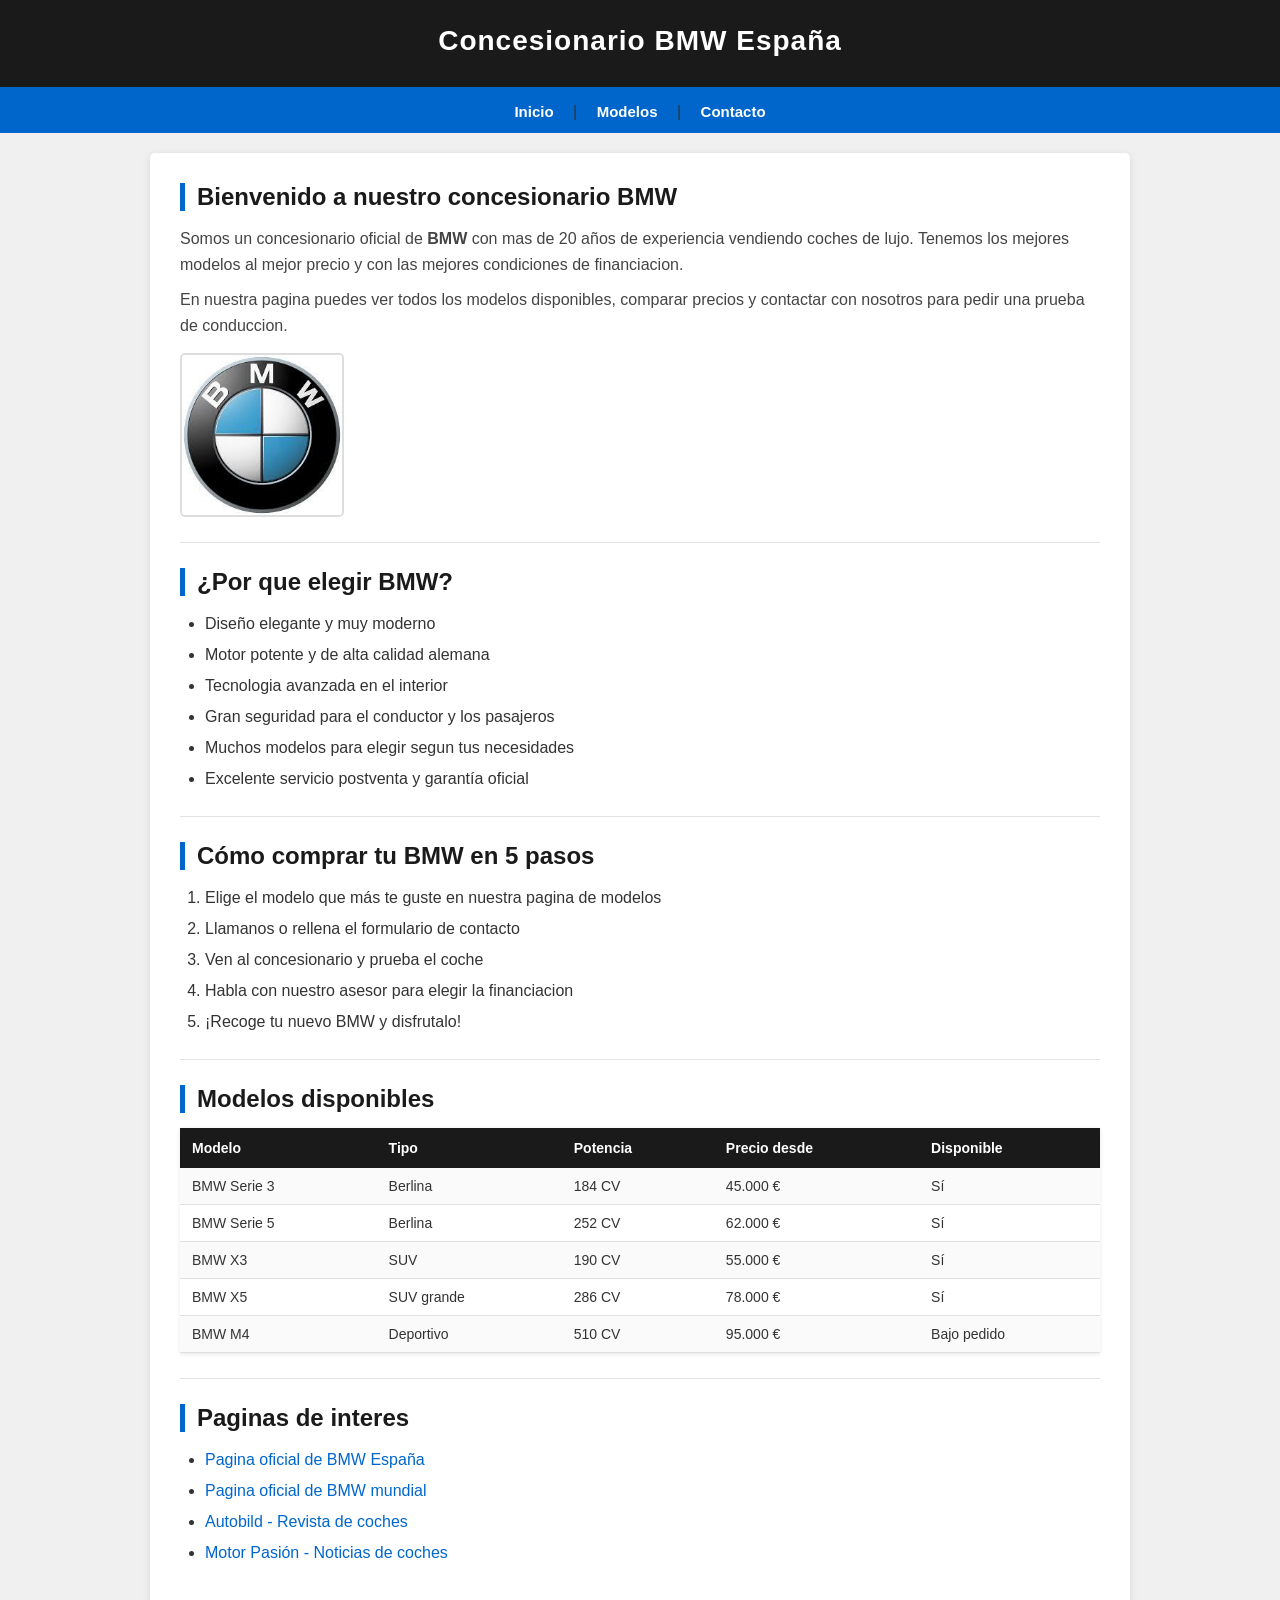
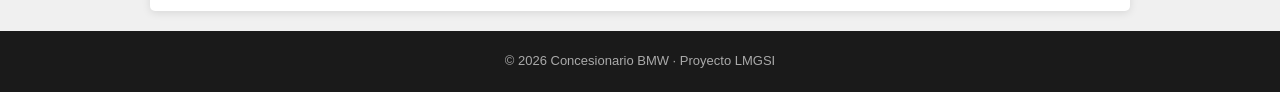
<file: hectorPintoDiaz/index.html>
<!DOCTYPE html>
<html lang="es">
<head>
	<meta charset="UTF-8">
	<title>Inicio</title>
	<link rel="icon" href="img/favicon.ico">
	<link rel="stylesheet" href="css/estilos.css">
	<script src="js/script.js"></script>
</head>
<body>
	<header>
		<div id="header-contenido">
			<h1>Concesionario BMW España</h1>
		</div>
	</header>
	<nav>
		<a href="index.html">Inicio</a> |
		<a href="modelos.html">Modelos</a> |
		<a href="contacto.html">Contacto</a>
	</nav>
	<main>
		<section>
			<h2>Bienvenido a nuestro concesionario BMW</h2>
			<p>Somos un concesionario oficial de <strong>BMW</strong> con mas de 20 años de experiencia vendiendo coches de lujo. Tenemos los mejores modelos al mejor precio y con las mejores condiciones de financiacion.</p>
			<p>En nuestra pagina puedes ver todos los modelos disponibles, comparar precios y contactar con nosotros para pedir una prueba de conduccion.</p>
			<img src="img/logo-bmw.jpg" alt="Logo oficial de BMW" width="160">
		</section>
		<hr>
		<section>
			<h2>¿Por que elegir BMW?</h2>
			<ul>
				<li>Diseño elegante y muy moderno</li>
				<li>Motor potente y de alta calidad alemana</li>
				<li>Tecnologia avanzada en el interior</li>
				<li>Gran seguridad para el conductor y los pasajeros</li>
				<li>Muchos modelos para elegir segun tus necesidades</li>
				<li>Excelente servicio postventa y garantía oficial</li>
			</ul>
		</section>
		<hr>
		<section>
			<h2>Cómo comprar tu BMW en 5 pasos</h2>
			<ol>
				<li>Elige el modelo que más te guste en nuestra pagina de modelos</li>
				<li>Llamanos o rellena el formulario de contacto</li>
				<li>Ven al concesionario y prueba el coche</li>
				<li>Habla con nuestro asesor para elegir la financiacion</li>
				<li>¡Recoge tu nuevo BMW y disfrutalo!</li>
			</ol>
		</section>
		<hr>
		<section>
			<h2>Modelos disponibles</h2>
			<table>
				<tr>
					<th>Modelo</th>
					<th>Tipo</th>
					<th>Potencia</th>
					<th>Precio desde</th>
					<th>Disponible</th>
				</tr>
				<tr>
					<td>BMW Serie 3</td>
					<td>Berlina</td>
					<td>184 CV</td>
					<td>45.000 €</td>
					<td>Sí</td>
				</tr>
				<tr>
					<td>BMW Serie 5</td>
					<td>Berlina</td>
					<td>252 CV</td>
					<td>62.000 €</td>
					<td>Sí</td>
				</tr>
				<tr>
					<td>BMW X3</td>
					<td>SUV</td>
					<td>190 CV</td>
					<td>55.000 €</td>
					<td>Sí</td>
				</tr>
				<tr>
					<td>BMW X5</td>
					<td>SUV grande</td>
					<td>286 CV</td>
					<td>78.000 €</td>
					<td>Sí</td>
				</tr>
				<tr>
					<td>BMW M4</td>
					<td>Deportivo</td>
					<td>510 CV</td>
					<td>95.000 €</td>
					<td>Bajo pedido</td>
				</tr>
			</table>
		</section>
		<hr>
		<section>
			<h2>Paginas de interes</h2>
			<ul>
				<li><a href="https://www.bmw.es" target="_blank">Pagina oficial de BMW España</a></li>
				<li><a href="https://www.bmw.com" target="_blank">Pagina oficial de BMW mundial</a></li>
				<li><a href="https://www.autobild.es" target="_blank">Autobild - Revista de coches</a></li>
				<li><a href="https://www.motorpasion.com" target="_blank">Motor Pasión - Noticias de coches</a></li>
			</ul>
		</section>
	</main>
	<footer>
		<p>© 2026 Concesionario BMW · Proyecto LMGSI</p>
	</footer>
</body>
</html>
</file>
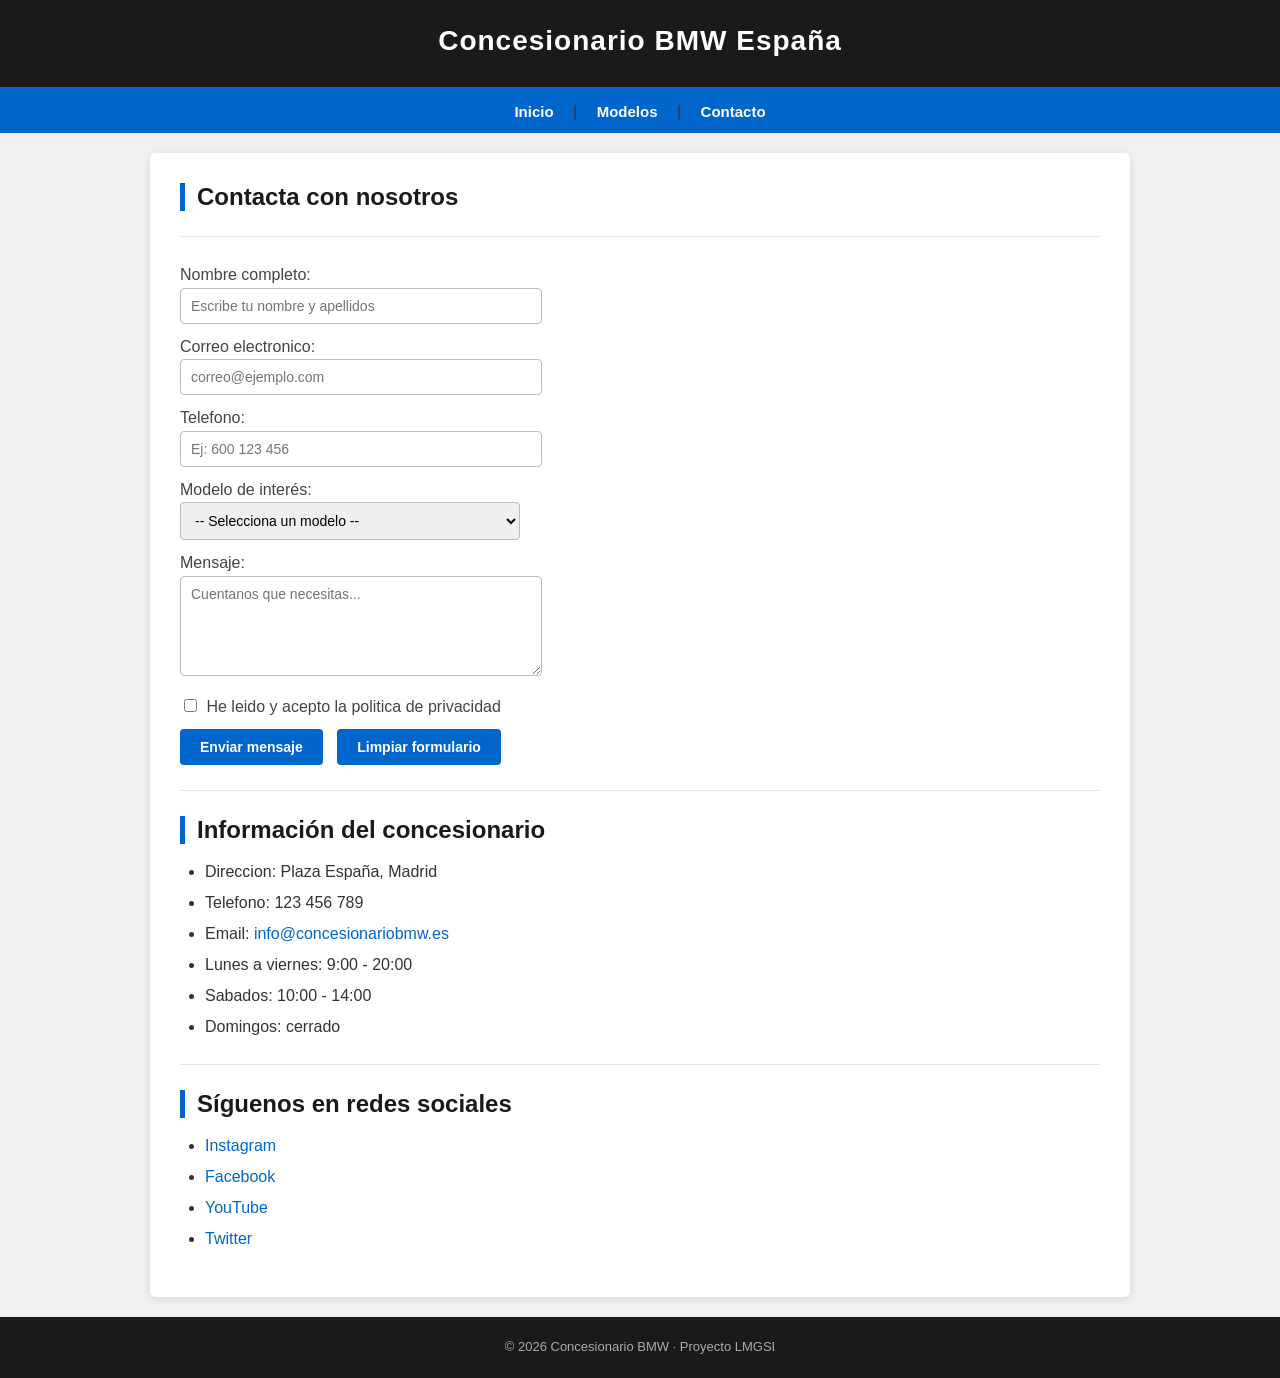
<file: hectorPintoDiaz/contacto.html>
<!DOCTYPE html>
<html lang="es">
<head>
	<meta charset="UTF-8">
	<title>Contacto</title>
	<link rel="icon" href="img/favicon.ico">
	<link rel="stylesheet" href="css/estilos.css">
	<script src="js/script.js"></script>
</head>
<body>
	<header>
		<div id="header-contenido">
			<h1>Concesionario BMW España</h1>
		</div>
	</header>
	<nav>
		<a href="index.html">Inicio</a> |
		<a href="modelos.html">Modelos</a> |
		<a href="contacto.html">Contacto</a>
	</nav>
	<main>
		<section>
			<h2>Contacta con nosotros</h2>
		</section>
		<hr>
		<section>
			<form id="formulario-contacto">
				<p>
					<label for="nombre">Nombre completo:</label><br>
					<input type="text" class="nombre" id="nombre" name="nombre" placeholder="Escribe tu nombre y apellidos">
				</p>
				<p>
					<label for="email">Correo electronico:</label><br>
					<input type="email" class="email" id="email" name="email" placeholder="correo@ejemplo.com">
				</p>
				<p>
					<label for="telefono">Telefono:</label><br>
					<input type="text" class="telefono" id="telefono" name="telefono" placeholder="Ej: 600 123 456">
				</p>
				<p>
					<label for="modelo">Modelo de interés:</label><br>
					<select id="modelo" name="modelo">
						<option value="">-- Selecciona un modelo --</option>
						<option value="serie3">BMW Serie 3 - 45.000 €</option>
						<option value="serie5">BMW Serie 5 - 62.000 €</option>
						<option value="x3">BMW X3 - 55.000 €</option>
						<option value="x5">BMW X5 - 78.000 €</option>
						<option value="m4">BMW M4 - 95.000 €</option>
					</select>
				</p>
				<p>
					<label for="mensaje">Mensaje:</label><br>
					<textarea id="mensaje" name="mensaje" rows="5" cols="45" placeholder="Cuentanos que necesitas..."></textarea>
				</p>
				<p>
					<input type="checkbox" class="politica-privacidad" id="politica-privacidad" name="politica-privacidad">
					<label for="politica-privacidad">He leido y acepto la politica de privacidad</label>
				</p>
				<p>
					<input type="submit" class="botones" value="Enviar mensaje" onclick="enviarFormulario()">
					<input type="reset" class="botones" value="Limpiar formulario" id="boton-limpiar">
				</p>
			</form>
		</section>
		<hr>
		<section>
			<h2>Información del concesionario</h2>
			<ul>
				<li>Direccion: Plaza España, Madrid</li>
				<li>Telefono: 123 456 789</li>
				<li>Email: <a href="mailto:info@concesionariobmw.es">info@concesionariobmw.es</a></li>
				<li>Lunes a viernes: 9:00 - 20:00</li>
				<li>Sabados: 10:00 - 14:00</li>
				<li>Domingos: cerrado</li>
			</ul>
		</section>
		<hr>
		<section>
			<h2>Síguenos en redes sociales</h2>
			<ul>
				<li><a href="https://www.instagram.com/bmw" target="_blank">Instagram</a></li>
				<li><a href="https://www.facebook.com/BMW" target="_blank">Facebook</a></li>
				<li><a href="https://www.youtube.com/bmw" target="_blank">YouTube</a></li>
				<li><a href="https://twitter.com/BMW" target="_blank">Twitter</a></li>
			</ul>
		</section>
	</main>
	<footer>
		<p>© 2026 Concesionario BMW · Proyecto LMGSI</p>
	</footer>
</body>
</html>
</file>
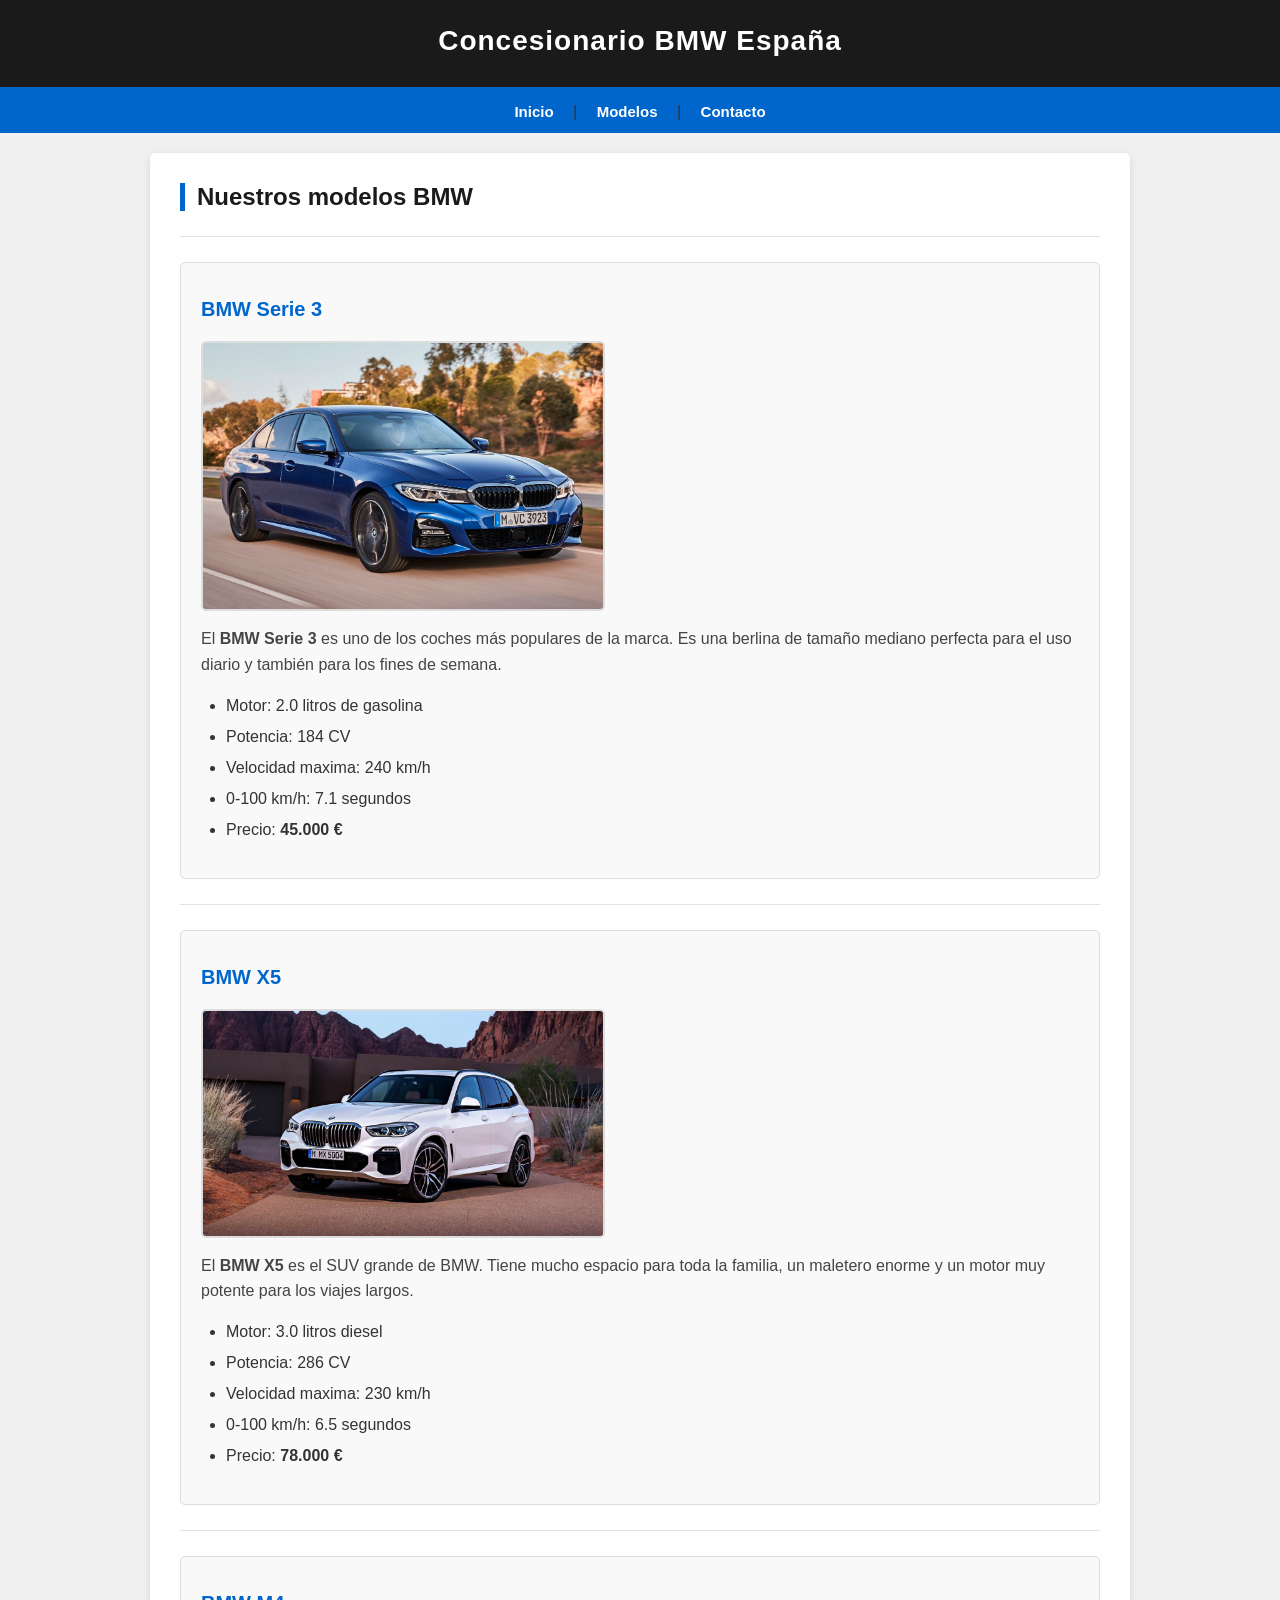
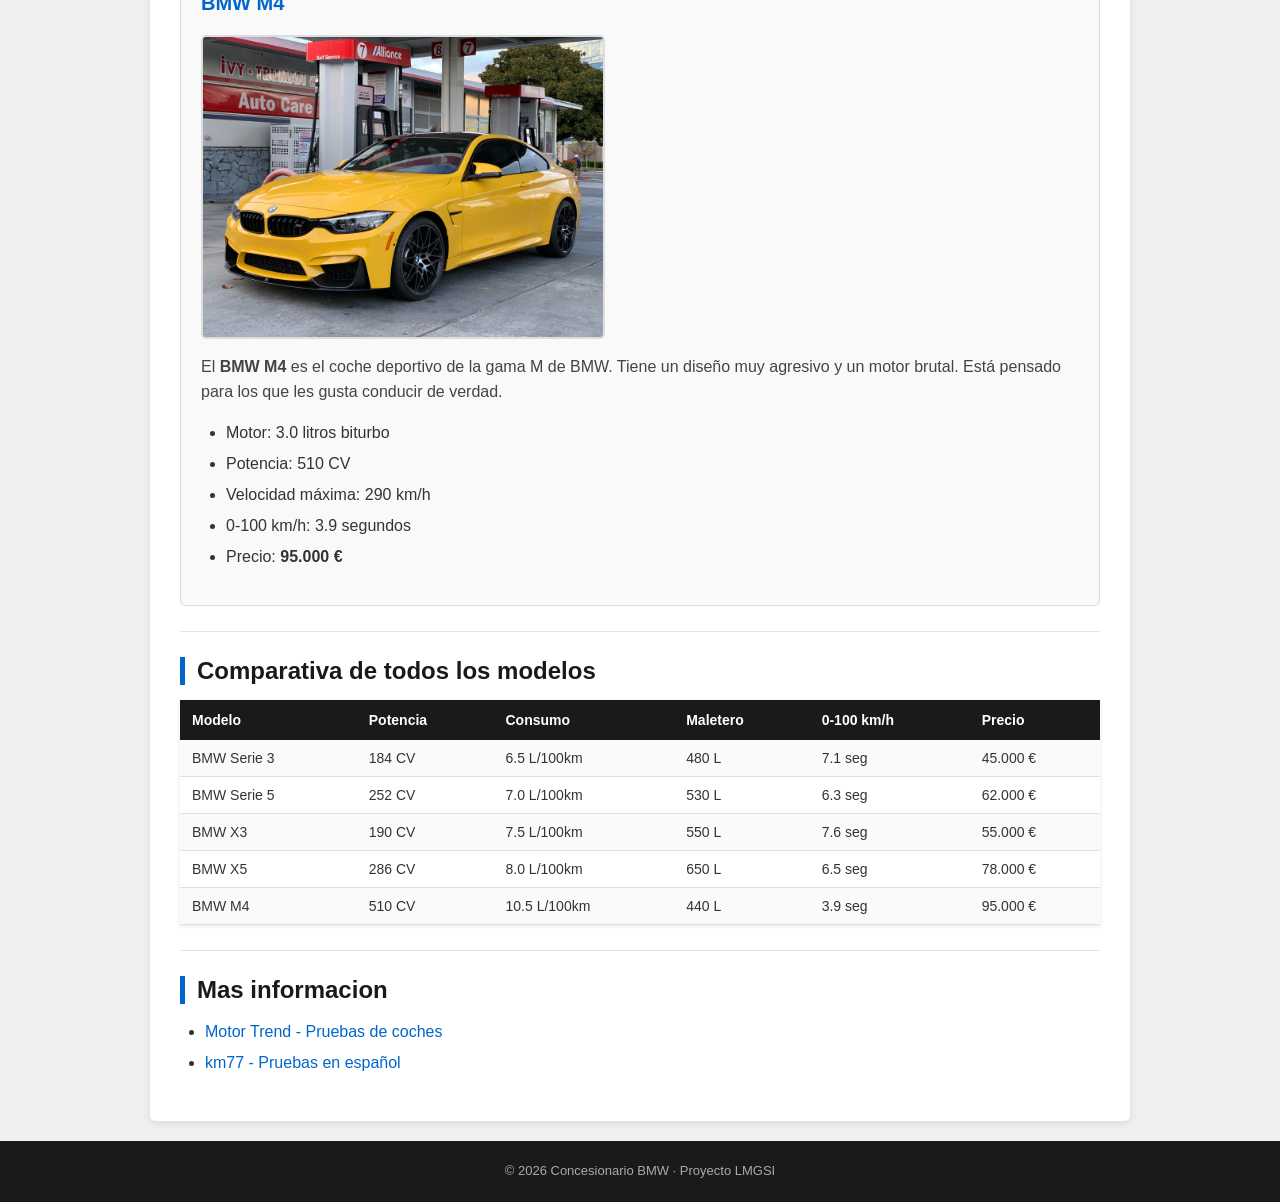
<file: hectorPintoDiaz/modelos.html>
<!DOCTYPE html>
<html lang="es">
<head>
	<meta charset="UTF-8">
	<title>Modelos</title>
	<link rel="icon" href="img/favicon.ico">
	<link rel="stylesheet" href="css/estilos.css">
	<script src="js/script.js"></script>
</head>
<body>
	<header>
		<div>
			<h1>Concesionario BMW España</h1>
		</div>
	</header>
	<nav>
		<a href="index.html">Inicio</a> |
		<a href="modelos.html">Modelos</a> |
		<a href="contacto.html">Contacto</a>
	</nav>
	<main>
		<section>
			<h2>Nuestros modelos BMW</h2>
		</section>
		<hr>
		<section class="modelos">
			<h3>BMW Serie 3</h3>
			<img src="img/bmw-serie-3-g20-azul.jpg" alt="Foto del BMW Serie 3 G20 azul" width="400">
			<p>El <strong>BMW Serie 3</strong> es uno de los coches más populares de la marca. Es una berlina de tamaño mediano perfecta para el uso diario y también para los fines de semana.</p>
			<ul>
				<li>Motor: 2.0 litros de gasolina</li>
				<li>Potencia: 184 CV</li>
				<li>Velocidad maxima: 240 km/h</li>
				<li>0-100 km/h: 7.1 segundos</li>
				<li>Precio: <strong>45.000 €</strong></li>
			</ul>
		</section>
		<hr>
		<section class="modelos">
			<h3>BMW X5</h3>
			<img src="img/bmw-x5-blanco-suv.jpg" alt="Foto del BMW X5 blanco SUV" width="400">
			<p>El <strong>BMW X5</strong> es el SUV grande de BMW. Tiene mucho espacio para toda la familia, un maletero enorme y un motor muy potente para los viajes largos.</p>
			<ul>
				<li>Motor: 3.0 litros diesel</li>
				<li>Potencia: 286 CV</li>
				<li>Velocidad maxima: 230 km/h</li>
				<li>0-100 km/h: 6.5 segundos</li>
				<li>Precio: <strong>78.000 €</strong></li>
			</ul>
		</section>
		<hr>
		<section class="modelos">
			<h3>BMW M4</h3>
			<img src="img/bmw-m4-competition-amarillo-deportivo.jpg" alt="Foto del BMW M4 Competition amarillo deportivo" width="400">
			<p>El <strong>BMW M4</strong> es el coche deportivo de la gama M de BMW. Tiene un diseño muy agresivo y un motor brutal. Está pensado para los que les gusta conducir de verdad.</p>
			<ul>
				<li>Motor: 3.0 litros biturbo</li>
				<li>Potencia: 510 CV</li>
				<li>Velocidad máxima: 290 km/h</li>
				<li>0-100 km/h: 3.9 segundos</li>
				<li>Precio: <strong>95.000 €</strong></li>
			</ul>
		</section>
		<hr>
		<section>
			<h2>Comparativa de todos los modelos</h2>
			<table>
				<tr>
					<th>Modelo</th>
					<th>Potencia</th>
					<th>Consumo</th>
					<th>Maletero</th>
					<th>0-100 km/h</th>
					<th>Precio</th>
				</tr>
				<tr>
					<td>BMW Serie 3</td>
					<td>184 CV</td>
					<td>6.5 L/100km</td>
					<td>480 L</td>
					<td>7.1 seg</td>
					<td>45.000 €</td>
				</tr>
				<tr>
					<td>BMW Serie 5</td>
					<td>252 CV</td>
					<td>7.0 L/100km</td>
					<td>530 L</td>
					<td>6.3 seg</td>
					<td>62.000 €</td>
				</tr>
				<tr>
					<td>BMW X3</td>
					<td>190 CV</td>
					<td>7.5 L/100km</td>
					<td>550 L</td>
					<td>7.6 seg</td>
					<td>55.000 €</td>
				</tr>
				<tr>
					<td>BMW X5</td>
					<td>286 CV</td>
					<td>8.0 L/100km</td>
					<td>650 L</td>
					<td>6.5 seg</td>
					<td>78.000 €</td>
				</tr>
				<tr>
					<td>BMW M4</td>
					<td>510 CV</td>
					<td>10.5 L/100km</td>
					<td>440 L</td>
					<td>3.9 seg</td>
					<td>95.000 €</td>
				</tr>
			</table>
		</section>
		<hr>
		<section>
			<h2>Mas informacion</h2>
			<ul>
				<li><a href="https://www.motortrend.com" target="_blank">Motor Trend - Pruebas de coches</a></li>
				<li><a href="https://www.km77.com" target="_blank">km77 - Pruebas en español</a></li>
			</ul>
		</section>
	</main>
	<footer>
		<p>© 2026 Concesionario BMW · Proyecto LMGSI</p>
	</footer>
</body>
</html>
</file>
<file: hectorPintoDiaz/css/estilos.css>
body {
	font-family: Arial, sans-serif;
	background-color: #f0f0f0;
	color: #333;
	margin: 0;
	padding: 0;
}

header {
	background-color: #1a1a1a;
	color: white;
	padding: 25px 30px;
	text-align: center;
	border-bottom: 4px solid #0066cc;
	box-shadow: 0 2px 5px rgba(0, 0, 0, 0.1);
}

header h1 {
	font-size: 28px;
	margin: 0 0 5px 0;
	letter-spacing: 1px;
}

header p {
	color: #ccc;
	margin: 0;
	font-size: 14px;
}	

nav {
	background-color: #0066cc;
	padding: 12px;
	text-align: center;
}

nav a {
	color: white;
	text-decoration: none;
	font-weight: bold;
	font-size: 15px;
	padding: 8px 15px;
	border-radius: 3px;
	transition: 0.3s;
}

nav a:hover {
	background-color: #004499;
	text-shadow: 0 0 3px rgba(255, 255, 255, 0.5);
}

main {
	background-color: white;
	max-width: 920px;
	margin: 20px auto;
	padding: 30px;
	border-radius: 5px;
	box-shadow: 0 2px 8px rgba(0, 0, 0, 0.1);
}

h2 {
	color: #1a1a1a;
	border-left: 5px solid #0066cc;
	padding-left: 12px;
	margin-top: 25px;
	margin-bottom: 15px;
	font-size: 24px;
}

h2:first-child {
	margin-top: 0;
}

h3 {
	color: #0066cc;
	font-size: 20px;
	margin-top: 15px;
}

p {
	line-height: 1.6;
	margin: 10px 0;
	color: #444;
}

.modelos {
	background-color: #f9f9f9;
	border: 1px solid #ddd;
	border-radius: 5px;
	padding: 20px;
	margin-bottom: 10px;
	transition: 0.3s;
}

.modelos:hover {
	background-color: #f0f5ff;
	border-color: #0066cc;
	box-shadow: 0 2px 6px rgba(0, 102, 204, 0.2);
}

img {
	border: 2px solid #ddd;
	border-radius: 5px;
	display: block;
	margin: 15px 0;
	transition: 0.3s;
}

table {
	width: 100%;
	border-collapse: collapse;
	margin: 15px 0;
	font-size: 14px;
	box-shadow: 0 1px 4px rgba(0, 0, 0, 0.1);
}

table th {
	background-color: #1a1a1a;
	color: white;
	padding: 12px;
	text-align: left;
	font-weight: bold;
}

table td {
	padding: 10px 12px;
	border-bottom: 1px solid #e0e0e0;
	transition: 0.2s;
}

table tr:nth-child(even) td {
	background-color: #fafafa;
}

ul, ol {
	padding-left: 25px;
}

ul li, ol li {
	margin: 7px 0;
	line-height: 1.5;
	color: #333;
}

.nombre, .email, .telefono, textarea, select {
	width: 340px;
	padding: 9px 10px;
	border: 1px solid #bbb;
	border-radius: 4px;
	font-size: 14px;
	font-family: Arial, sans-serif;
	transition: 0.3s;
}

textarea {
	resize: vertical;
}

.politica-privacidad {
	margin-right: 5px;
	cursor: pointer;
}

.botones {
	padding: 10px 20px;
	border: none;
	border-radius: 4px;
	cursor: pointer;
	font-size: 14px;
	font-weight: bold;
	transition: 0.3s;
}

.botones {
	background-color: #0066cc;
	color: white;
	margin-right: 10px;
}

.botones:hover {
	background-color: #004499;
	box-shadow: 0 2px 5px rgba(0, 0, 0, 0.2);
	transform: translateY(-1px);
}

footer {
	background-color: #1a1a1a;
	color: #aaa;
	text-align: center;
	padding: 15px;
	margin-top: 20px;
	font-size: 13px;
}

footer p {
	margin: 5px 0;
	color: #aaa;
}

a {
	color: #0066cc;
	text-decoration: none;
	transition: 0.2s;
}

a:hover {
	color: #004499;
	text-decoration: underline;
}

hr {
	border: none;
	border-top: 1px solid #ddd;
	margin: 25px 0;
	opacity: 0.8;
}
</file>
